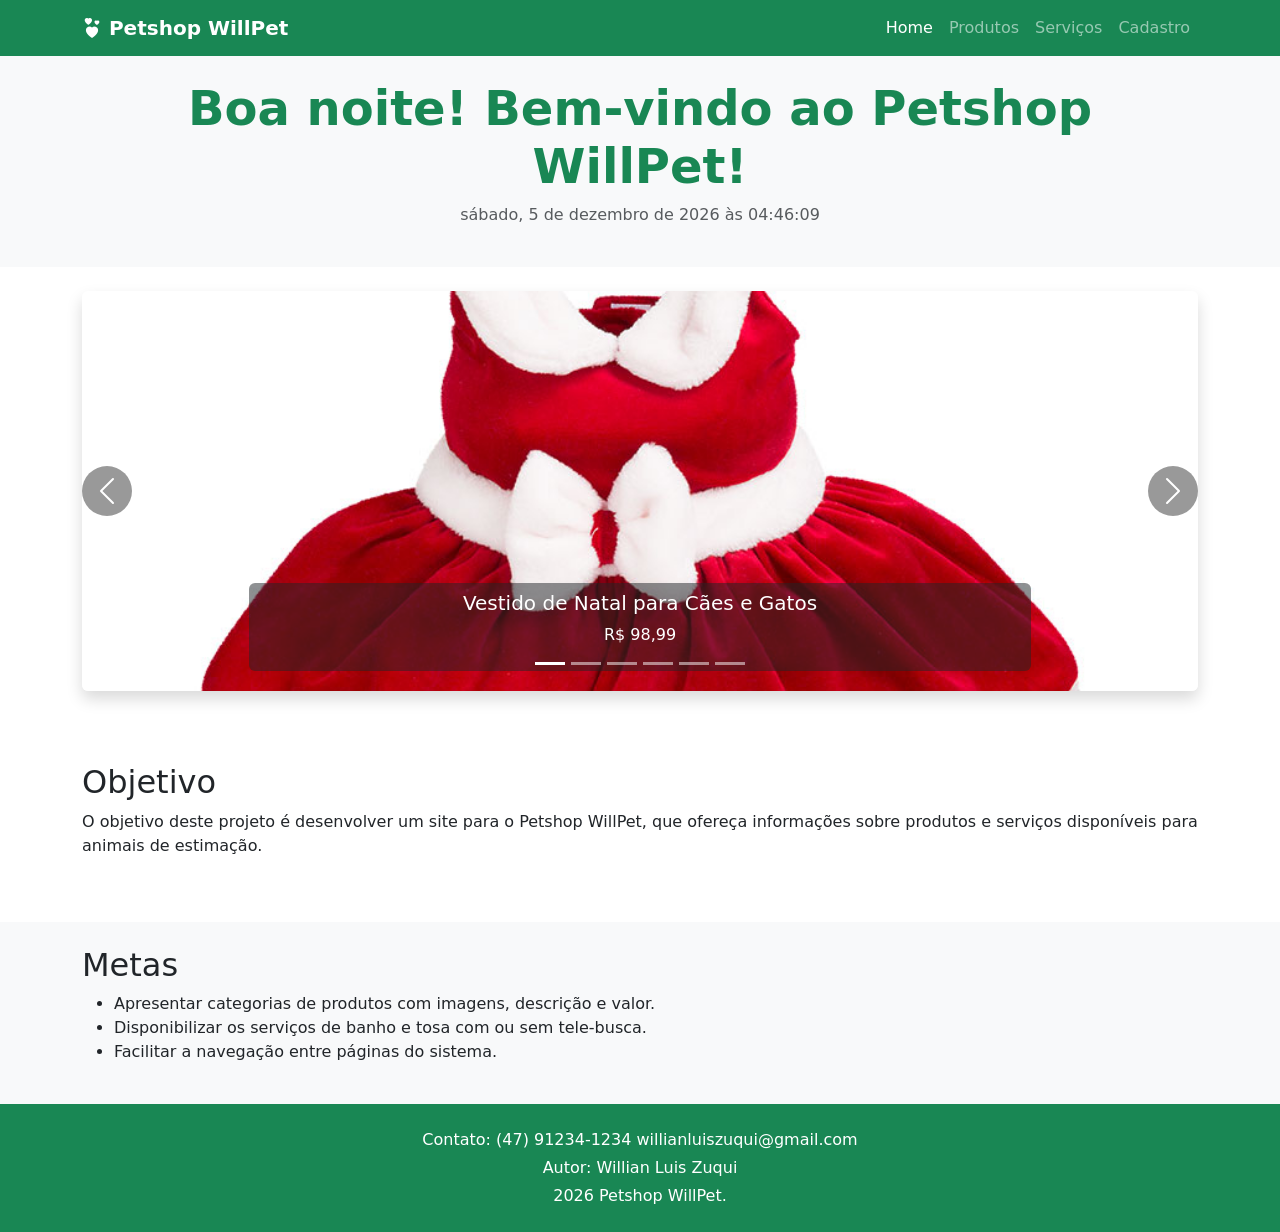
<file: index.html>
<!doctype html>
<html lang="pt">
  <head>
    <meta charset="UTF-8" />
    <meta name="viewport" content="width=device-width, initial-scale=1.0" />
    <title>Petshop WillPet</title>
    <link href="https://cdn.jsdelivr.net/npm/bootstrap@5.3.3/dist/css/bootstrap.min.css" rel="stylesheet" />
    <link href="https://cdn.jsdelivr.net/npm/bootstrap-icons@1.11.3/font/bootstrap-icons.min.css" rel="stylesheet" />
    <link rel="stylesheet" href="style.css" />
  </head>
  <body>
    <!-- Acessibilidade: pular para conteudo principal -->
    <a class="visually-hidden-focusable" href="#conteudo-principal">Pular para o conteúdo principal</a>

    <!-- Navbar Bootstrap -->
    <nav class="navbar navbar-expand-lg navbar-dark bg-success sticky-top">
      <div class="container">
        <a class="navbar-brand fw-bold" href="index.html"> <i class="bi bi-hearts" aria-hidden="true"></i> Petshop WillPet </a>
        <button
          class="navbar-toggler"
          type="button"
          data-bs-toggle="collapse"
          data-bs-target="#navbarNav"
          aria-controls="navbarNav"
          aria-expanded="false"
          aria-label="Abrir menu de navegação"
        >
          <span class="navbar-toggler-icon"></span>
        </button>
        <div class="collapse navbar-collapse" id="navbarNav">
          <ul class="navbar-nav ms-auto">
            <li class="nav-item">
              <a class="nav-link active" aria-current="page" href="index.html">Home</a>
            </li>
            <li class="nav-item">
              <a class="nav-link" href="produtos.html">Produtos</a>
            </li>
            <li class="nav-item">
              <a class="nav-link" href="servicos.html">Serviços</a>
            </li>
            <li class="nav-item">
              <a class="nav-link" href="cadastro.html">Cadastro</a>
            </li>
          </ul>
        </div>
      </div>
    </nav>

    <main id="conteudo-principal">
      <!-- Saudação dinâmica -->
      <section class="bg-light py-4">
        <div class="container text-center">
          <h1 id="saudacao" class="display-5 fw-bold text-success">Bem-vindo ao Petshop WillPet!</h1>
          <p id="relogio" class="text-muted"></p>
        </div>
      </section>

      <!-- Carrossel com imagens dos produtos -->
      <section class="py-4">
        <div class="container">
          <div id="carrosselPrincipal" class="carousel slide" data-bs-ride="carousel" aria-label="Carrossel de destaques do petshop">
            <div class="carousel-indicators">
              <button aria-current="true" aria-label="Slide 1 - Vestido de Natal" class="active" data-bs-slide-to="0" data-bs-target="#carrosselPrincipal" type="button"></button>
              <button type="button" data-bs-target="#carrosselPrincipal" data-bs-slide-to="1" aria-label="Slide 2 - Arranhador de Rampa"></button>
              <button type="button" data-bs-target="#carrosselPrincipal" data-bs-slide-to="2" aria-label="Slide 3 - Ração para Cães"></button>
              <button type="button" data-bs-target="#carrosselPrincipal" data-bs-slide-to="3" aria-label="Slide 4 - Ração para Gatos"></button>
              <button type="button" data-bs-target="#carrosselPrincipal" data-bs-slide-to="4" aria-label="Slide 5 - Sabonete Antipulgas"></button>
              <button type="button" data-bs-target="#carrosselPrincipal" data-bs-slide-to="5" aria-label="Slide 6 - Shampoo Fresh Care"></button>
            </div>
            <div class="carousel-inner rounded shadow">
              <div class="carousel-item active">
                <img src="./imagens/produto-1.png" class="d-block w-100" alt="Vestido de Natal para Cães e Gatos" title="Vestido de Natal para Cães e Gatos" />
                <div class="carousel-caption d-none d-md-block bg-dark bg-opacity-50 rounded p-2">
                  <h5>Vestido de Natal para Cães e Gatos</h5>
                  <p>R$ 98,99</p>
                </div>
              </div>
              <div class="carousel-item">
                <img src="./imagens/produto-2.png" class="d-block w-100" alt="Arranhador de Rampa Furacão Pet para gatos" title="Arranhador de Rampa Furacão Pet para gatos" />
                <div class="carousel-caption d-none d-md-block bg-dark bg-opacity-50 rounded p-2">
                  <h5>Arranhador de Rampa Furacão Pet</h5>
                  <p>R$ 52,49</p>
                </div>
              </div>
              <div class="carousel-item">
                <img
                  src="./imagens/produto-3.png"
                  class="d-block w-100"
                  alt="Ração Selections For Pet para Cães Adultos Médios/Grandes Sabor Carne e Frango"
                  title="Ração para Cães Adultos Médios/Grandes"
                />
                <div class="carousel-caption d-none d-md-block bg-dark bg-opacity-50 rounded p-2">
                  <h5>Ração para Cães Adultos</h5>
                  <p>R$ 143,99</p>
                </div>
              </div>
              <div class="carousel-item">
                <img
                  src="./imagens/produto-4.png"
                  class="d-block w-100"
                  alt="Ração Selections For Pet para Gatos Adultos Castrados Sabor Salmão"
                  title="Ração para Gatos Adultos Castrados"
                />
                <div class="carousel-caption d-none d-md-block bg-dark bg-opacity-50 rounded p-2">
                  <h5>Ração para Gatos Castrados</h5>
                  <p>R$ 70,19</p>
                </div>
              </div>
              <div class="carousel-item">
                <img src="./imagens/produto-5.png" class="d-block w-100" alt="Sabonete Antipulgas Previn 80g" title="Sabonete Antipulgas Previn 80g" />
                <div class="carousel-caption d-none d-md-block bg-dark bg-opacity-50 rounded p-2">
                  <h5>Sabonete Antipulgas Previn</h5>
                  <p>R$ 47,99</p>
                </div>
              </div>
              <div class="carousel-item">
                <img src="./imagens/produto-6.png" class="d-block w-100" alt="Shampoo Fresh Care para Gatos 500ml" title="Shampoo Fresh Care para Gatos 500ml" />
                <div class="carousel-caption d-none d-md-block bg-dark bg-opacity-50 rounded p-2">
                  <h5>Shampoo Fresh Care para Gatos</h5>
                  <p>R$ 13,99</p>
                </div>
              </div>
            </div>
            <button class="carousel-control-prev" data-bs-slide="prev" data-bs-target="#carrosselPrincipal" type="button">
              <span class="carousel-control-prev-icon" aria-hidden="true"></span>
              <span class="visually-hidden">Anterior</span>
            </button>
            <button class="carousel-control-next" data-bs-slide="next" data-bs-target="#carrosselPrincipal" type="button">
              <span class="carousel-control-next-icon" aria-hidden="true"></span>
              <span class="visually-hidden">Próximo</span>
            </button>
          </div>
        </div>
      </section>

      <!-- Conteúdo original: Objetivo -->
      <section class="py-5">
        <div class="container">
          <h2>Objetivo</h2>
          <p>O objetivo deste projeto é desenvolver um site para o Petshop WillPet, que ofereça informações sobre produtos e serviços disponíveis para animais de estimação.</p>
        </div>
      </section>

      <!-- Conteúdo original: Metas -->
      <section class="py-4 bg-light">
        <div class="container">
          <h2>Metas</h2>
          <ul>
            <li>Apresentar categorias de produtos com imagens, descrição e valor.</li>
            <li>Disponibilizar os serviços de banho e tosa com ou sem tele-busca.</li>
            <li>Facilitar a navegação entre páginas do sistema.</li>
          </ul>
        </div>
      </section>
    </main>

    <footer class="bg-success text-white py-4 mt-auto">
      <div class="container text-center">
        <p class="mb-1">Contato: (47) 91234-1234 willianluiszuqui@gmail.com</p>
        <p class="mb-1">Autor: Willian Luis Zuqui</p>
        <p class="mb-0">2026 Petshop WillPet.</p>
      </div>
    </footer>

    <!-- Bootstrap 5 JS -->
    <script src="https://cdn.jsdelivr.net/npm/bootstrap@5.3.3/dist/js/bootstrap.bundle.min.js"></script>
    <script src="script.js"></script>
  </body>
</html>
</file>
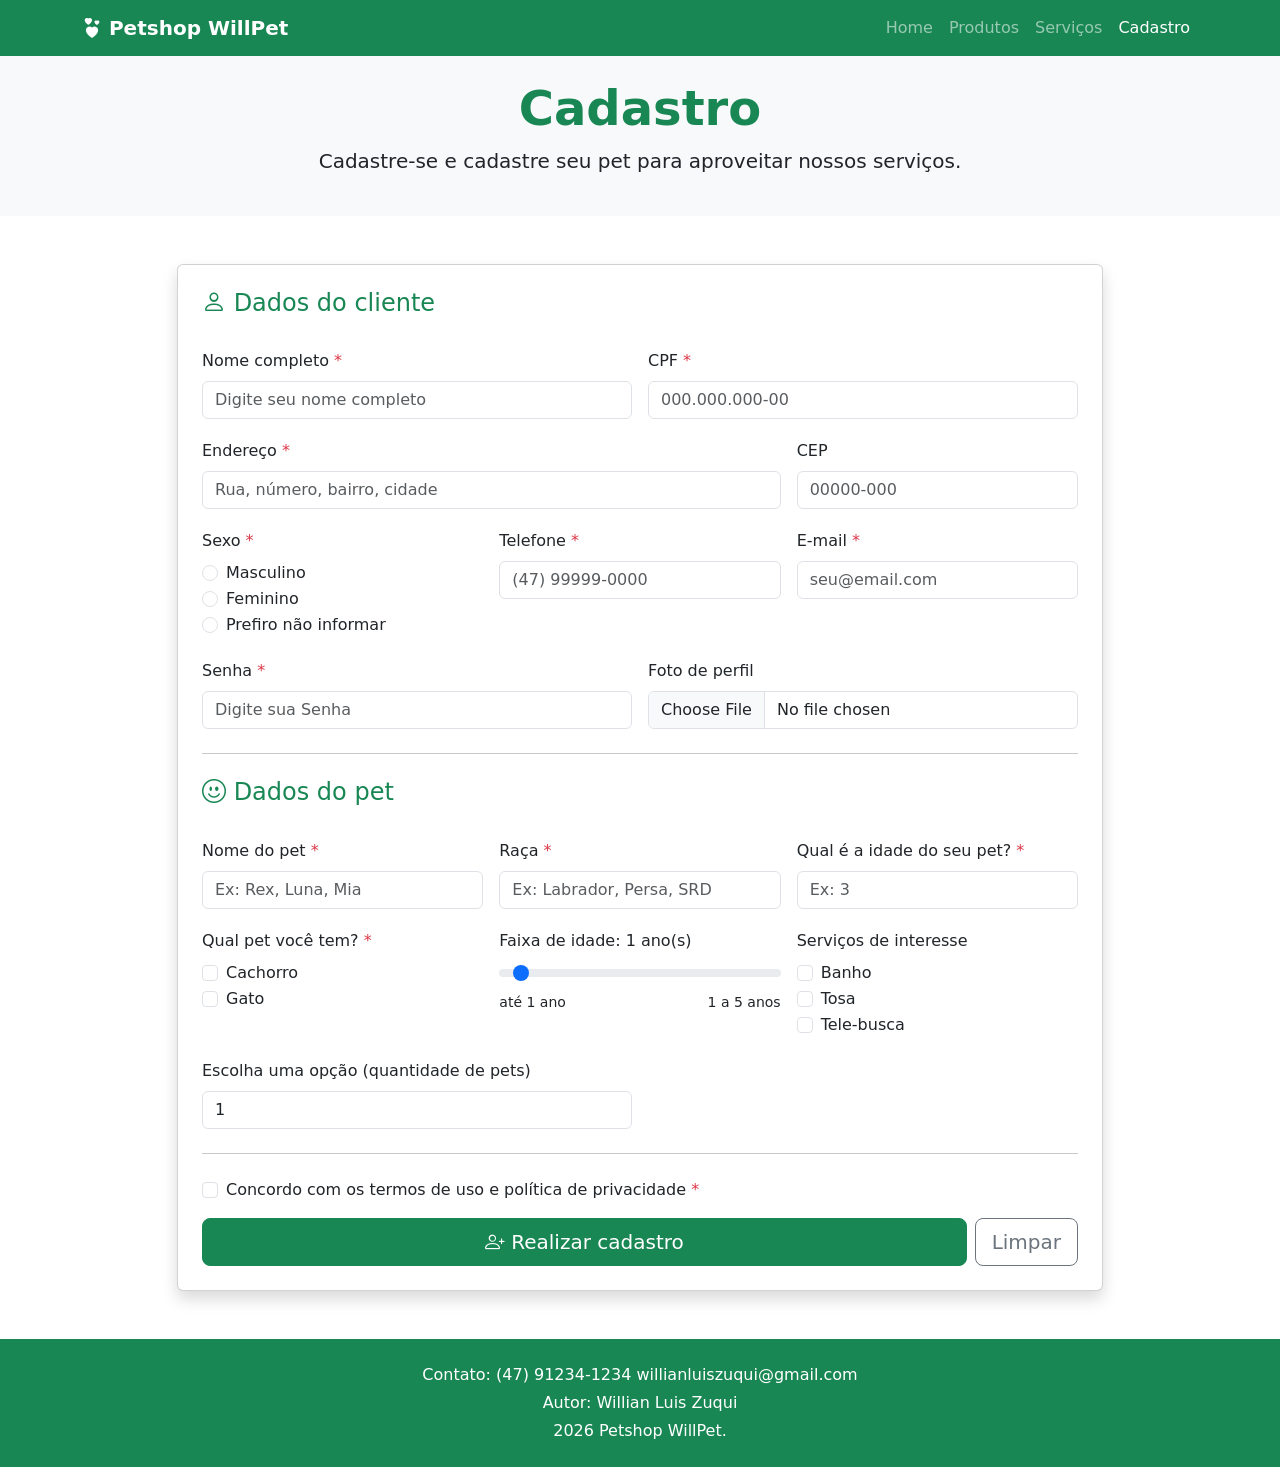
<file: cadastro.html>
<!DOCTYPE html>
<html lang="pt">
  <head>
    <meta charset="UTF-8" />
    <meta name="viewport" content="width=device-width, initial-scale=1.0" />
    <title>Petshop WillPet</title>
    <link
      href="https://cdn.jsdelivr.net/npm/bootstrap@5.3.3/dist/css/bootstrap.min.css"
      rel="stylesheet"
    />
    <link
      href="https://cdn.jsdelivr.net/npm/bootstrap-icons@1.11.3/font/bootstrap-icons.min.css"
      rel="stylesheet"
    />
    <link rel="stylesheet" href="style.css" />
  </head>
  <body>
    <a class="visually-hidden-focusable" href="#conteudo-principal"
      >Pular para o conteúdo principal</a
    >

    <nav class="navbar navbar-expand-lg navbar-dark bg-success sticky-top">
      <div class="container">
        <a class="navbar-brand fw-bold" href="index.html">
          <i class="bi bi-hearts" aria-hidden="true"></i> Petshop WillPet
        </a>
        <button
          class="navbar-toggler"
          type="button"
          data-bs-toggle="collapse"
          data-bs-target="#navbarNav"
          aria-controls="navbarNav"
          aria-expanded="false"
          aria-label="Abrir menu de navegação"
        >
          <span class="navbar-toggler-icon"></span>
        </button>
        <div class="collapse navbar-collapse" id="navbarNav">
          <ul class="navbar-nav ms-auto">
            <li class="nav-item">
              <a class="nav-link" href="index.html">Home</a>
            </li>
            <li class="nav-item">
              <a class="nav-link" href="produtos.html">Produtos</a>
            </li>
            <li class="nav-item">
              <a class="nav-link" href="servicos.html">Serviços</a>
            </li>
            <li class="nav-item">
              <a class="nav-link active" aria-current="page" href="cadastro.html"
                >Cadastro</a
              >
            </li>
          </ul>
        </div>
      </div>
    </nav>

    <main id="conteudo-principal">
      <section class="bg-light py-4">
        <div class="container text-center">
          <h1 class="display-5 fw-bold text-success">Cadastro</h1>
          <p class="lead">
            Cadastre-se e cadastre seu pet para aproveitar nossos serviços.
          </p>
        </div>
      </section>

      <section class="py-5">
        <div class="container">
          <div class="row justify-content-center">
            <div class="col-lg-10">
              <div class="card shadow">
                <div class="card-body p-4">
                  <form
                    id="formCadastro"
                    action="https://formsubmit.co/willianluiszuqui@gmail.com"
                    method="POST"
                  >
                    <input type="hidden" name="_captcha" value="false" />
                    <input type="hidden" name="_subject" value="Novo cadastro - Petshop WillPet" />

                    <!-- Dados do cliente -->
                    <fieldset>
                      <legend class="h4 mb-3 text-success">
                        <i class="bi bi-person" aria-hidden="true"></i>
                        Dados do cliente
                      </legend>

                      <div class="row g-3">
                        <!-- nome (text) -->
                        <div class="col-md-6">
                          <label for="nomeCliente" class="form-label">
                            Nome completo
                            <span class="text-danger" aria-label="obrigatório">*</span>
                          </label>
                          <input type="text" class="form-control" id="nomeCliente" name="nome" placeholder="Digite seu nome completo" required />
                        </div>
                        <!-- CPF (text + máscara JS) -->
                        <div class="col-md-6">
                          <label for="cpfCliente" class="form-label">
                            CPF
                            <span class="text-danger" aria-label="obrigatório">*</span>
                          </label>
                          <input type="text" class="form-control" id="cpfCliente" name="cpf" placeholder="000.000.000-00" maxlength="14" required />
                        </div>
                      </div>

                      <div class="row g-3 mt-1">
                        <!-- endereço (text) -->
                        <div class="col-md-8">
                          <label for="enderecoCliente" class="form-label">
                            Endereço
                            <span class="text-danger" aria-label="obrigatório">*</span>
                          </label>
                          <input type="text" class="form-control" id="enderecoCliente" name="endereco" placeholder="Rua, número, bairro, cidade" required />
                        </div>
                        <!-- CEP (text) -->
                        <div class="col-md-4">
                          <label for="cepCliente" class="form-label">CEP</label>
                          <input type="text" class="form-control" id="cepCliente" name="cep" placeholder="00000-000" maxlength="9" />
                        </div>
                      </div>

                      <div class="row g-3 mt-1">
                        <!-- sexo (radio) -->
                        <div class="col-md-4">
                          <label class="form-label">
                            Sexo
                            <span class="text-danger" aria-label="obrigatório">*</span>
                          </label>
                          <div class="form-check">
                            <input class="form-check-input" type="radio" name="sexo" id="sexoMasculino" value="Masculino" required />
                            <label class="form-check-label" for="sexoMasculino">Masculino</label>
                          </div>
                          <div class="form-check">
                            <input class="form-check-input" type="radio" name="sexo" id="sexoFeminino" value="Feminino" />
                            <label class="form-check-label" for="sexoFeminino">Feminino</label>
                          </div>
                          <div class="form-check">
                            <input class="form-check-input" type="radio" name="sexo" id="sexoOutro" value="Prefiro não informar" />
                            <label class="form-check-label" for="sexoOutro">Prefiro não informar</label>
                          </div>
                        </div>
                        <!-- telefone (tel) -->
                        <div class="col-md-4">
                          <label for="telefoneCliente" class="form-label">
                            Telefone
                            <span class="text-danger" aria-label="obrigatório">*</span>
                          </label>
                          <input type="tel" class="form-control" id="telefoneCliente" name="telefone" placeholder="(47) 99999-0000" required />
                        </div>
                        <!-- e-mail (email) -->
                        <div class="col-md-4">
                          <label for="emailCliente" class="form-label">
                            E-mail
                            <span class="text-danger" aria-label="obrigatório">*</span>
                          </label>
                          <input type="email" class="form-control" id="emailCliente" name="email" placeholder="seu@email.com" required />
                        </div>
                      </div>

                      <div class="row g-3 mt-1">
                        <!-- password -->
                        <div class="col-md-6">
                          <label for="senhaCliente" class="form-label">
                            Senha
                            <span class="text-danger" aria-label="obrigatório">*</span>
                          </label>
                          <input type="password" class="form-control" id="senhaCliente" name="senha" placeholder="Digite sua Senha" required />
                        </div>
                        <!-- file (upload de foto) -->
                        <div class="col-md-6">
                          <label for="fotoCliente" class="form-label">Foto de perfil</label>
                          <input type="file" class="form-control" id="fotoCliente" name="foto" accept="image/*" />
                        </div>
                      </div>
                    </fieldset>

                    <hr class="my-4" />

                    <!-- Dados do pet -->
                    <fieldset>
                      <legend class="h4 mb-3 text-success">
                        <i class="bi bi-emoji-smile" aria-hidden="true"></i>
                        Dados do pet
                      </legend>

                      <div class="row g-3">
                        <!-- nome do pet (text) -->
                        <div class="col-md-4">
                          <label for="nomePet" class="form-label">
                            Nome do pet
                            <span class="text-danger" aria-label="obrigatório">*</span>
                          </label>
                          <input type="text" class="form-control" id="nomePet" name="nome_pet" placeholder="Ex: Rex, Luna, Mia" required />
                        </div>
                        <!-- raça (text) -->
                        <div class="col-md-4">
                          <label for="racaPet" class="form-label">
                            Raça
                            <span class="text-danger" aria-label="obrigatório">*</span>
                          </label>
                          <input type="text" class="form-control" id="racaPet" name="raca_pet" placeholder="Ex: Labrador, Persa, SRD" required />
                        </div>
                        <!-- idade (number) -->
                        <div class="col-md-4">
                          <label for="idadePet" class="form-label">
                            Qual é a idade do seu pet?
                            <span class="text-danger" aria-label="obrigatório">*</span>
                          </label>
                          <input type="number" class="form-control" id="idadePet" name="idade_pet" placeholder="Ex: 3" min="0" max="30" required />
                        </div>
                      </div>

                      <div class="row g-3 mt-1">
                        <!-- tipo animal (radio) -->
                        <div class="col-md-4">
                          <label class="form-label">
                            Qual pet você tem?
                            <span class="text-danger" aria-label="obrigatório">*</span>
                          </label>
                          <div class="form-check">
                            <input class="form-check-input" type="checkbox" name="tipo_cachorro" id="tipoCachorro" value="Cachorro" />
                            <label class="form-check-label" for="tipoCachorro">Cachorro</label>
                          </div>
                          <div class="form-check">
                            <input class="form-check-input" type="checkbox" name="tipo_gato" id="tipoGato" value="Gato" />
                            <label class="form-check-label" for="tipoGato">Gato</label>
                          </div>
                        </div>
                        <!-- idade range -->
                        <div class="col-md-4">
                          <label for="idadeRange" class="form-label">
                            Faixa de idade: <span id="idadeRangeValor">1</span> ano(s)
                          </label>
                          <input type="range" class="form-range" id="idadeRange" name="idade_range" min="0" max="20" value="1" />
                          <div class="d-flex justify-content-between">
                            <small>até 1 ano</small>
                            <small>1 a 5 anos</small>
                          </div>
                        </div>
                        <!-- serviços de interesse (checkbox) -->
                        <div class="col-md-4">
                          <label class="form-label">Serviços de interesse</label>
                          <div class="form-check">
                            <input class="form-check-input" type="checkbox" name="interesse_banho" id="interesseBanho" value="Banho" />
                            <label class="form-check-label" for="interesseBanho">Banho</label>
                          </div>
                          <div class="form-check">
                            <input class="form-check-input" type="checkbox" name="interesse_tosa" id="interesseTosa" value="Tosa" />
                            <label class="form-check-label" for="interesseTosa">Tosa</label>
                          </div>
                          <div class="form-check">
                            <input class="form-check-input" type="checkbox" name="interesse_telebusca" id="interesseTeleBusca" value="Tele-busca" />
                            <label class="form-check-label" for="interesseTeleBusca">Tele-busca</label>
                          </div>
                        </div>
                      </div>

                      <div class="row g-3 mt-1">
                        <!-- número de pets (number) -->
                        <div class="col-md-6">
                          <label for="numPets" class="form-label">Escolha uma opção (quantidade de pets)</label>
                          <input type="number" class="form-control" id="numPets" name="num_pets" min="1" max="10" value="1" />
                        </div>
                      </div>
                    </fieldset>

                    <hr class="my-4" />

                    <!-- Termos -->
                    <div class="form-check mb-3">
                      <input class="form-check-input" type="checkbox" id="termos" required />
                      <label class="form-check-label" for="termos">
                        Concordo com os termos de uso e política de privacidade
                        <span class="text-danger" aria-label="obrigatório">*</span>
                      </label>
                    </div>

                    <div class="d-flex gap-2">
                      <!-- submit -->
                      <button type="submit" class="btn btn-success btn-lg flex-grow-1">
                        <i class="bi bi-person-plus" aria-hidden="true"></i>
                        Realizar cadastro
                      </button>
                      <!-- reset -->
                      <button type="reset" class="btn btn-outline-secondary btn-lg">
                        Limpar
                      </button>
                    </div>
                  </form>
                </div>
              </div>
            </div>
          </div>
        </div>
      </section>
    </main>

    <footer class="bg-success text-white py-4 mt-auto">
      <div class="container text-center">
        <p class="mb-1">Contato: (47) 91234-1234 willianluiszuqui@gmail.com</p>
        <p class="mb-1">Autor: Willian Luis Zuqui</p>
        <p class="mb-0">2026 Petshop WillPet.</p>
      </div>
    </footer>

    <script src="https://cdn.jsdelivr.net/npm/bootstrap@5.3.3/dist/js/bootstrap.bundle.min.js"></script>
    <script src="script.js"></script>
  </body>
</html>
</file>
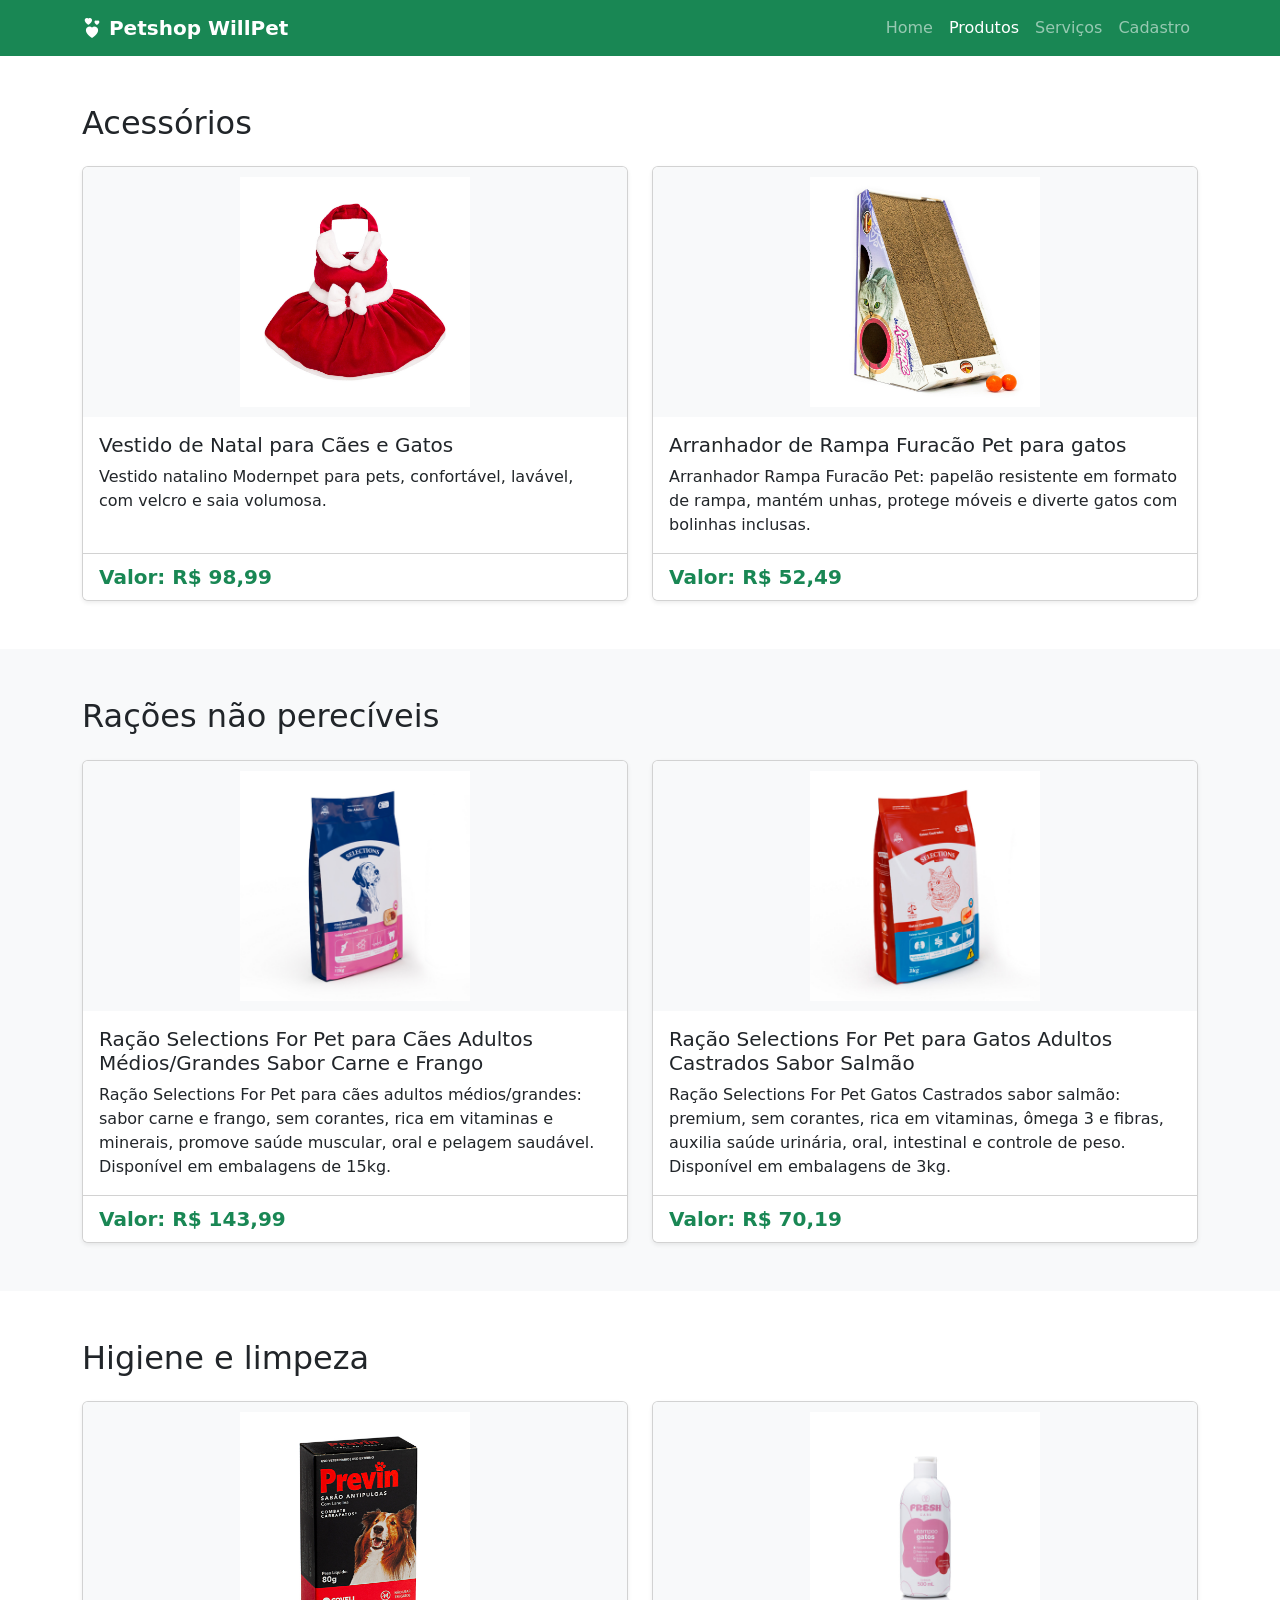
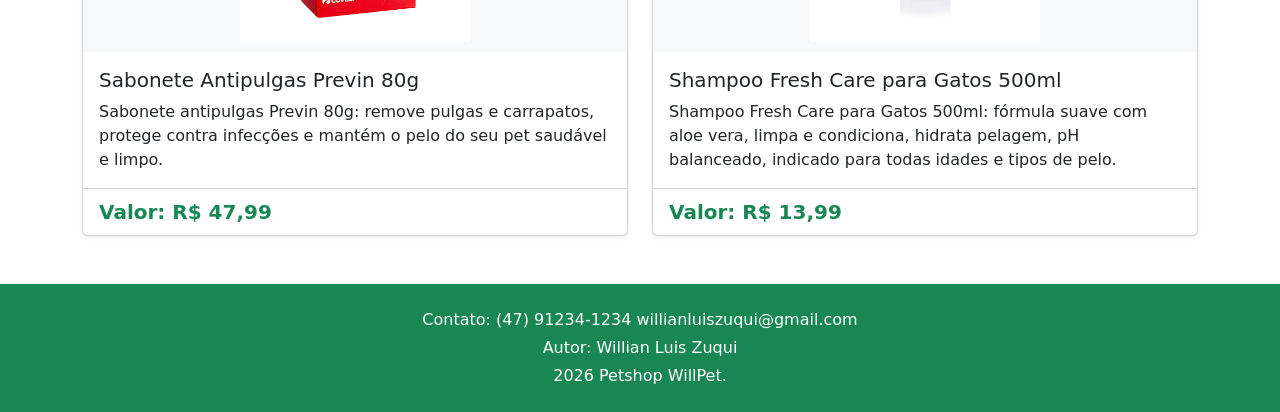
<file: produtos.html>
<!doctype html>
<html lang="pt">
  <head>
    <meta charset="UTF-8" />
    <meta name="viewport" content="width=device-width, initial-scale=1.0" />
    <title>Petshop WillPet</title>
    <link
      href="https://cdn.jsdelivr.net/npm/bootstrap@5.3.3/dist/css/bootstrap.min.css"
      rel="stylesheet"
    />
    <link
      href="https://cdn.jsdelivr.net/npm/bootstrap-icons@1.11.3/font/bootstrap-icons.min.css"
      rel="stylesheet"
    />
    <link rel="stylesheet" href="style.css" />
  </head>
  <body>
    <a class="visually-hidden-focusable" href="#conteudo-principal"
      >Pular para o conteúdo principal</a
    >

    <nav class="navbar navbar-expand-lg navbar-dark bg-success sticky-top">
      <div class="container">
        <a class="navbar-brand fw-bold" href="index.html">
          <i class="bi bi-hearts" aria-hidden="true"></i> Petshop WillPet
        </a>
        <button
          class="navbar-toggler"
          type="button"
          data-bs-toggle="collapse"
          data-bs-target="#navbarNav"
          aria-controls="navbarNav"
          aria-expanded="false"
          aria-label="Abrir menu de navegação"
        >
          <span class="navbar-toggler-icon"></span>
        </button>
        <div class="collapse navbar-collapse" id="navbarNav">
          <ul class="navbar-nav ms-auto">
            <li class="nav-item">
              <a class="nav-link" href="index.html">Home</a>
            </li>
            <li class="nav-item">
              <a
                class="nav-link active"
                aria-current="page"
                href="produtos.html"
                >Produtos</a
              >
            </li>
            <li class="nav-item">
              <a class="nav-link" href="servicos.html">Serviços</a>
            </li>
            <li class="nav-item">
              <a class="nav-link" href="cadastro.html">Cadastro</a>
            </li>
          </ul>
        </div>
      </div>
    </nav>

    <main id="conteudo-principal">
      <!-- Acessórios -->
      <section class="py-5">
        <div class="container">
          <h2 class="mb-4">Acessórios</h2>
          <div class="row g-4">
            <div class="col-md-6">
              <article class="card h-100 shadow-sm">
                <img
                  src="./imagens/produto-1.png"
                  class="card-img-top"
                  alt="Vestido de Natal para Cães e Gatos"
                  title="Vestido de Natal para Cães e Gatos"
                />
                <div class="card-body">
                  <h3 class="card-title h5">
                    Vestido de Natal para Cães e Gatos
                  </h3>
                  <p class="card-text">
                    Vestido natalino Modernpet para pets, confortável, lavável,
                    com velcro e saia volumosa.
                  </p>
                </div>
                <div class="card-footer bg-white">
                  <span class="fs-5 fw-bold text-success">Valor: R$ 98,99</span>
                </div>
              </article>
            </div>
            <div class="col-md-6">
              <article class="card h-100 shadow-sm">
                <img
                  src="./imagens/produto-2.png"
                  class="card-img-top"
                  alt="Arranhador de Rampa Furacão Pet para gatos"
                  title="Arranhador de Rampa Furacão Pet para gatos"
                />
                <div class="card-body">
                  <h3 class="card-title h5">
                    Arranhador de Rampa Furacão Pet para gatos
                  </h3>
                  <p class="card-text">
                    Arranhador Rampa Furacão Pet: papelão resistente em formato
                    de rampa, mantém unhas, protege móveis e diverte gatos com
                    bolinhas inclusas.
                  </p>
                </div>
                <div class="card-footer bg-white">
                  <span class="fs-5 fw-bold text-success">Valor: R$ 52,49</span>
                </div>
              </article>
            </div>
          </div>
        </div>
      </section>

      <!-- Rações não perecíveis -->
      <section class="py-5 bg-light">
        <div class="container">
          <h2 class="mb-4">Rações não perecíveis</h2>
          <div class="row g-4">
            <div class="col-md-6">
              <article class="card h-100 shadow-sm">
                <img
                  src="./imagens/produto-3.png"
                  class="card-img-top"
                  alt="Ração Selections For Pet para Cães Adultos Médios/Grandes Sabor Carne e Frango"
                  title="Ração para Cães Adultos Médios/Grandes"
                />
                <div class="card-body">
                  <h3 class="card-title h5">
                    Ração Selections For Pet para Cães Adultos Médios/Grandes
                    Sabor Carne e Frango
                  </h3>
                  <p class="card-text">
                    Ração Selections For Pet para cães adultos médios/grandes:
                    sabor carne e frango, sem corantes, rica em vitaminas e
                    minerais, promove saúde muscular, oral e pelagem saudável.
                    Disponível em embalagens de 15kg.
                  </p>
                </div>
                <div class="card-footer bg-white">
                  <span class="fs-5 fw-bold text-success"
                    >Valor: R$ 143,99</span
                  >
                </div>
              </article>
            </div>
            <div class="col-md-6">
              <article class="card h-100 shadow-sm">
                <img
                  src="./imagens/produto-4.png"
                  class="card-img-top"
                  alt="Ração Selections For Pet para Gatos Adultos Castrados Sabor Salmão"
                  title="Ração para Gatos Adultos Castrados"
                />
                <div class="card-body">
                  <h3 class="card-title h5">
                    Ração Selections For Pet para Gatos Adultos Castrados Sabor
                    Salmão
                  </h3>
                  <p class="card-text">
                    Ração Selections For Pet Gatos Castrados sabor salmão:
                    premium, sem corantes, rica em vitaminas, ômega 3 e fibras,
                    auxilia saúde urinária, oral, intestinal e controle de peso.
                    Disponível em embalagens de 3kg.
                  </p>
                </div>
                <div class="card-footer bg-white">
                  <span class="fs-5 fw-bold text-success">Valor: R$ 70,19</span>
                </div>
              </article>
            </div>
          </div>
        </div>
      </section>

      <!-- Higiene e limpeza -->
      <section class="py-5">
        <div class="container">
          <h2 class="mb-4">Higiene e limpeza</h2>
          <div class="row g-4">
            <div class="col-md-6">
              <article class="card h-100 shadow-sm">
                <img
                  src="./imagens/produto-5.png"
                  class="card-img-top"
                  alt="Sabonete Antipulgas Previn 80g"
                  title="Sabonete Antipulgas Previn 80g"
                />
                <div class="card-body">
                  <h3 class="card-title h5">Sabonete Antipulgas Previn 80g</h3>
                  <p class="card-text">
                    Sabonete antipulgas Previn 80g: remove pulgas e carrapatos,
                    protege contra infecções e mantém o pelo do seu pet saudável
                    e limpo.
                  </p>
                </div>
                <div class="card-footer bg-white">
                  <span class="fs-5 fw-bold text-success">Valor: R$ 47,99</span>
                </div>
              </article>
            </div>
            <div class="col-md-6">
              <article class="card h-100 shadow-sm">
                <img
                  src="./imagens/produto-6.png"
                  class="card-img-top"
                  alt="Shampoo Fresh Care para Gatos 500ml"
                  title="Shampoo Fresh Care para Gatos 500ml"
                />
                <div class="card-body">
                  <h3 class="card-title h5">
                    Shampoo Fresh Care para Gatos 500ml
                  </h3>
                  <p class="card-text">
                    Shampoo Fresh Care para Gatos 500ml: fórmula suave com aloe
                    vera, limpa e condiciona, hidrata pelagem, pH balanceado,
                    indicado para todas idades e tipos de pelo.
                  </p>
                </div>
                <div class="card-footer bg-white">
                  <span class="fs-5 fw-bold text-success">Valor: R$ 13,99</span>
                </div>
              </article>
            </div>
          </div>
        </div>
      </section>
    </main>

    <footer class="bg-success text-white py-4 mt-auto">
      <div class="container text-center">
        <p class="mb-1">Contato: (47) 91234-1234 willianluiszuqui@gmail.com</p>
        <p class="mb-1">Autor: Willian Luis Zuqui</p>
        <p class="mb-0">2026 Petshop WillPet.</p>
      </div>
    </footer>

    <script src="https://cdn.jsdelivr.net/npm/bootstrap@5.3.3/dist/js/bootstrap.bundle.min.js"></script>
    <script src="script.js"></script>
  </body>
</html>
</file>
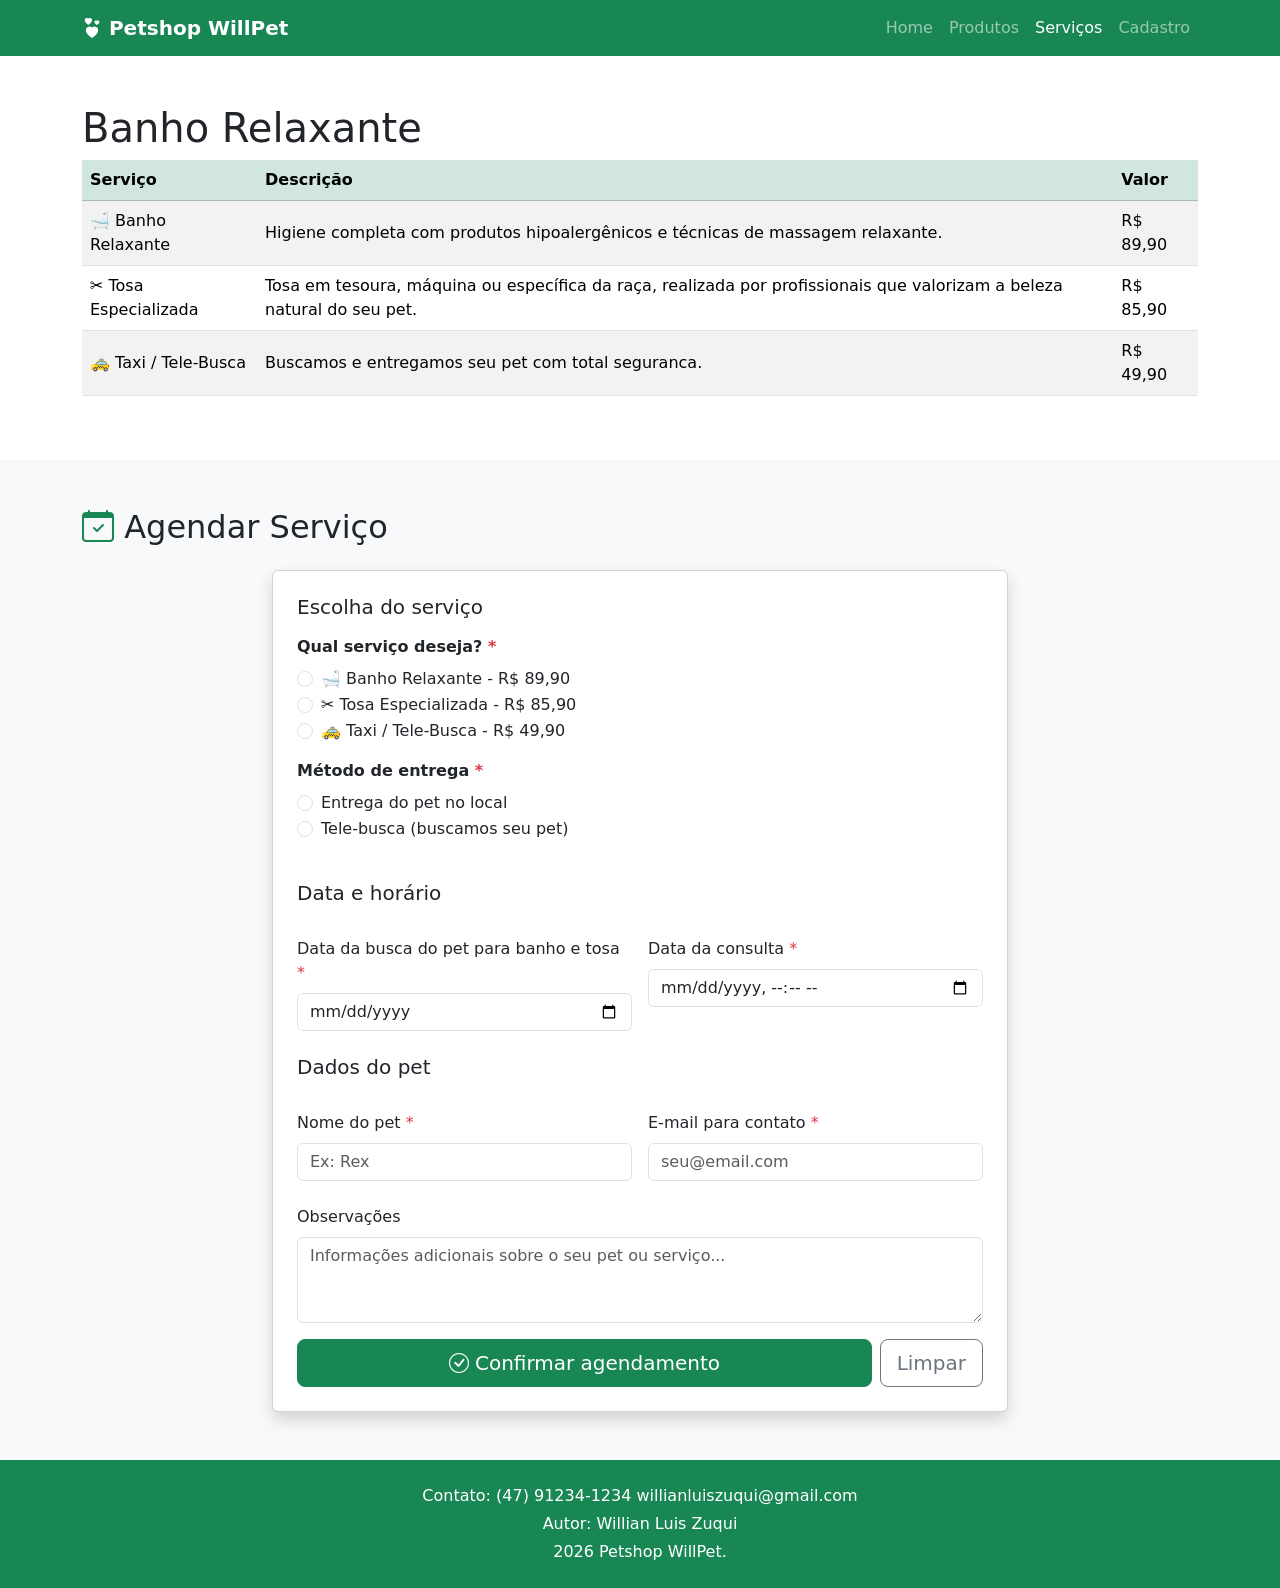
<file: servicos.html>
<!DOCTYPE html>
<html lang="pt">
  <head>
    <meta charset="UTF-8" />
    <meta name="viewport" content="width=device-width, initial-scale=1.0" />
    <title>Petshop WillPet</title>
    <link
      href="https://cdn.jsdelivr.net/npm/bootstrap@5.3.3/dist/css/bootstrap.min.css"
      rel="stylesheet"
    />
    <link
      href="https://cdn.jsdelivr.net/npm/bootstrap-icons@1.11.3/font/bootstrap-icons.min.css"
      rel="stylesheet"
    />
    <link rel="stylesheet" href="style.css" />
  </head>
  <body>
    <a class="visually-hidden-focusable" href="#conteudo-principal"
      >Pular para o conteúdo principal</a
    >

    <nav class="navbar navbar-expand-lg navbar-dark bg-success sticky-top">
      <div class="container">
        <a class="navbar-brand fw-bold" href="index.html">
          <i class="bi bi-hearts" aria-hidden="true"></i> Petshop WillPet
        </a>
        <button
          class="navbar-toggler"
          type="button"
          data-bs-toggle="collapse"
          data-bs-target="#navbarNav"
          aria-controls="navbarNav"
          aria-expanded="false"
          aria-label="Abrir menu de navegação"
        >
          <span class="navbar-toggler-icon"></span>
        </button>
        <div class="collapse navbar-collapse" id="navbarNav">
          <ul class="navbar-nav ms-auto">
            <li class="nav-item">
              <a class="nav-link" href="index.html">Home</a>
            </li>
            <li class="nav-item">
              <a class="nav-link" href="produtos.html">Produtos</a>
            </li>
            <li class="nav-item">
              <a class="nav-link active" aria-current="page" href="servicos.html"
                >Serviços</a
              >
            </li>
            <li class="nav-item">
              <a class="nav-link" href="cadastro.html">Cadastro</a>
            </li>
          </ul>
        </div>
      </div>
    </nav>

    <main id="conteudo-principal">
      <!-- Tabela de serviços original -->
      <section class="py-5">
        <div class="container">
          <h1>Banho Relaxante</h1>
          <div class="table-responsive">
            <table class="table table-striped table-hover">
              <thead class="table-success">
                <tr>
                  <th>Serviço</th>
                  <th>Descrição</th>
                  <th>Valor</th>
                </tr>
              </thead>
              <tbody>
                <tr>
                  <td>🛁 Banho Relaxante</td>
                  <td>
                    Higiene completa com produtos hipoalergênicos e técnicas de
                    massagem relaxante.
                  </td>
                  <td>R$ 89,90</td>
                </tr>
                <tr>
                  <td>✂️ Tosa Especializada</td>
                  <td>
                    Tosa em tesoura, máquina ou específica da raça, realizada por
                    profissionais que valorizam a beleza natural do seu pet.
                  </td>
                  <td>R$ 85,90</td>
                </tr>
                <tr>
                  <td>🚕 Taxi / Tele-Busca</td>
                  <td>Buscamos e entregamos seu pet com total seguranca.</td>
                  <td>R$ 49,90</td>
                </tr>
              </tbody>
            </table>
          </div>
        </div>
      </section>

      <!-- Formulário de agendamento -->
      <section class="py-5 bg-light">
        <div class="container">
          <h2 class="mb-4">
            <i class="bi bi-calendar-check text-success" aria-hidden="true"></i>
            Agendar Serviço
          </h2>
          <div class="row justify-content-center">
            <div class="col-lg-8">
              <div class="card shadow">
                <div class="card-body p-4">
                  <form
                    id="formAgendamento"
                    action="https://formsubmit.co/willianluiszuqui@gmail.com"
                    method="POST"
                  >
                    <input type="hidden" name="_captcha" value="false" />
                    <input
                      type="hidden"
                      name="_subject"
                      value="Novo agendamento - Petshop WillPet"
                    />

                    <!-- Escolha do serviço (radio) -->
                    <fieldset>
                      <legend class="h5 mb-3">Escolha do serviço</legend>
                      <div class="mb-3">
                        <label class="form-label fw-bold">
                          Qual serviço deseja?
                          <span class="text-danger" aria-label="obrigatório">*</span>
                        </label>
                        <div class="form-check">
                          <input class="form-check-input" type="radio" name="servico" id="servicoBanho" value="Banho Relaxante - R$ 89,90" required />
                          <label class="form-check-label" for="servicoBanho">🛁 Banho Relaxante - R$ 89,90</label>
                        </div>
                        <div class="form-check">
                          <input class="form-check-input" type="radio" name="servico" id="servicoTosa" value="Tosa Especializada - R$ 85,90" />
                          <label class="form-check-label" for="servicoTosa">✂️ Tosa Especializada - R$ 85,90</label>
                        </div>
                        <div class="form-check">
                          <input class="form-check-input" type="radio" name="servico" id="servicoTeleBusca" value="Taxi / Tele-Busca - R$ 49,90" />
                          <label class="form-check-label" for="servicoTeleBusca">🚕 Taxi / Tele-Busca - R$ 49,90</label>
                        </div>
                      </div>

                      <!-- Método de entrega (radio) -->
                      <div class="mb-3">
                        <label class="form-label fw-bold">
                          Método de entrega
                          <span class="text-danger" aria-label="obrigatório">*</span>
                        </label>
                        <div class="form-check">
                          <input class="form-check-input" type="radio" name="metodo" id="metodoLocal" value="Entrega no local" required />
                          <label class="form-check-label" for="metodoLocal">Entrega do pet no local</label>
                        </div>
                        <div class="form-check">
                          <input class="form-check-input" type="radio" name="metodo" id="metodoTeleBusca" value="Tele-busca" />
                          <label class="form-check-label" for="metodoTeleBusca">Tele-busca (buscamos seu pet)</label>
                        </div>
                      </div>
                    </fieldset>

                    <!-- Data e horário -->
                    <fieldset>
                      <legend class="h5 mb-3 mt-4">Data e horário</legend>
                      <div class="row g-3">
                        <div class="col-md-6">
                          <label for="dataAgendamento" class="form-label">
                            Data da busca do pet para banho e tosa
                            <span class="text-danger" aria-label="obrigatório">*</span>
                          </label>
                          <input type="date" class="form-control" id="dataAgendamento" name="data" required />
                        </div>
                        <div class="col-md-6">
                          <label for="dataConsulta" class="form-label">
                            Data da consulta
                            <span class="text-danger" aria-label="obrigatório">*</span>
                          </label>
                          <input type="datetime-local" class="form-control" id="dataConsulta" name="data_consulta" required />
                        </div>
                      </div>
                    </fieldset>

                    <!-- Dados do pet -->
                    <fieldset>
                      <legend class="h5 mb-3 mt-4">Dados do pet</legend>
                      <div class="row g-3">
                        <div class="col-md-6">
                          <label for="nomePetAgendamento" class="form-label">
                            Nome do pet
                            <span class="text-danger" aria-label="obrigatório">*</span>
                          </label>
                          <input type="text" class="form-control" id="nomePetAgendamento" name="nome_pet" placeholder="Ex: Rex" required />
                        </div>
                        <div class="col-md-6">
                          <label for="emailAgendamento" class="form-label">
                            E-mail para contato
                            <span class="text-danger" aria-label="obrigatório">*</span>
                          </label>
                          <input type="email" class="form-control" id="emailAgendamento" name="email" placeholder="seu@email.com" required />
                        </div>
                      </div>
                    </fieldset>

                    <div class="mb-3 mt-4">
                      <label for="observacoes" class="form-label">Observações</label>
                      <textarea class="form-control" id="observacoes" name="observacoes" rows="3" placeholder="Informações adicionais sobre o seu pet ou serviço..."></textarea>
                    </div>

                    <div class="d-flex gap-2">
                      <button type="submit" class="btn btn-success btn-lg flex-grow-1">
                        <i class="bi bi-check-circle" aria-hidden="true"></i>
                        Confirmar agendamento
                      </button>
                      <button type="reset" class="btn btn-outline-secondary btn-lg">
                        Limpar
                      </button>
                    </div>
                  </form>
                </div>
              </div>
            </div>
          </div>
        </div>
      </section>
    </main>

    <footer class="bg-success text-white py-4 mt-auto">
      <div class="container text-center">
        <p class="mb-1">Contato: (47) 91234-1234 willianluiszuqui@gmail.com</p>
        <p class="mb-1">Autor: Willian Luis Zuqui</p>
        <p class="mb-0">2026 Petshop WillPet.</p>
      </div>
    </footer>

    <script src="https://cdn.jsdelivr.net/npm/bootstrap@5.3.3/dist/js/bootstrap.bundle.min.js"></script>
    <script src="script.js"></script>
  </body>
</html>
</file>
<file: style.css>
/* Estilo customizado - Petshop WillPet */

/* Corpo com flexbox para footer no fundo */
body {
  display: flex;
  flex-direction: column;
  min-height: 100vh;
}

main {
  flex: 1;
}

/* Carrossel */
.carousel-item img {
  height: 400px;
  object-fit: cover;
}

/* Botões prev/next do carrossel com fundo escuro para ficarem visíveis */
.carousel-control-prev,
.carousel-control-next {
  background-color: rgba(0, 0, 0, 0.4);
  width: 50px;
  height: 50px;
  top: 50%;
  transform: translateY(-50%);
  border-radius: 50%;
  opacity: 1;
}

.carousel-control-prev:hover,
.carousel-control-next:hover {
  background-color: rgba(0, 0, 0, 0.7);
}

/* Indicadores do carrossel mais visíveis */
.carousel-indicators button {
  background-color: #198754;
  opacity: 0.5;
}

.carousel-indicators button.active {
  opacity: 1;
}

@media (max-width: 768px) {
  .carousel-item img {
    height: 250px;
  }
}

/* Cards de produto  */

.card:hover {
  box-shadow: 0 0.5rem 1rem rgba(0, 0, 0, 0.15) !important;
}

/* Imagens dos cards */
.card-img-top {
  height: 250px;
  object-fit: contain;
  padding: 10px;
  background-color: #f8f9fa;
}

/* Tabela de serviços */
.table th,
.table td {
  vertical-align: middle;
}

/* Formulários - foco verde */
.form-control:focus,
.form-check-input:focus {
  border-color: #198754;
  box-shadow: 0 0 0 0.25rem rgba(25, 135, 84, 0.25);
}

/* Animação de fade-in para saudação */
@keyframes fadeIn {
  from {
    opacity: 0;
    transform: translateY(-10px);
  }
  to {
    opacity: 1;
    transform: translateY(0);
  }
}

#saudacao {
  animation: fadeIn 1s ease;
}

/* Link de pular navegação (acessibilidade) */
.visually-hidden-focusable:focus {
  z-index: 9999;
  position: fixed;
  top: 0;
  left: 0;
  background: #198754;
  color: #fff;
  padding: 10px 20px;
}
</file>
